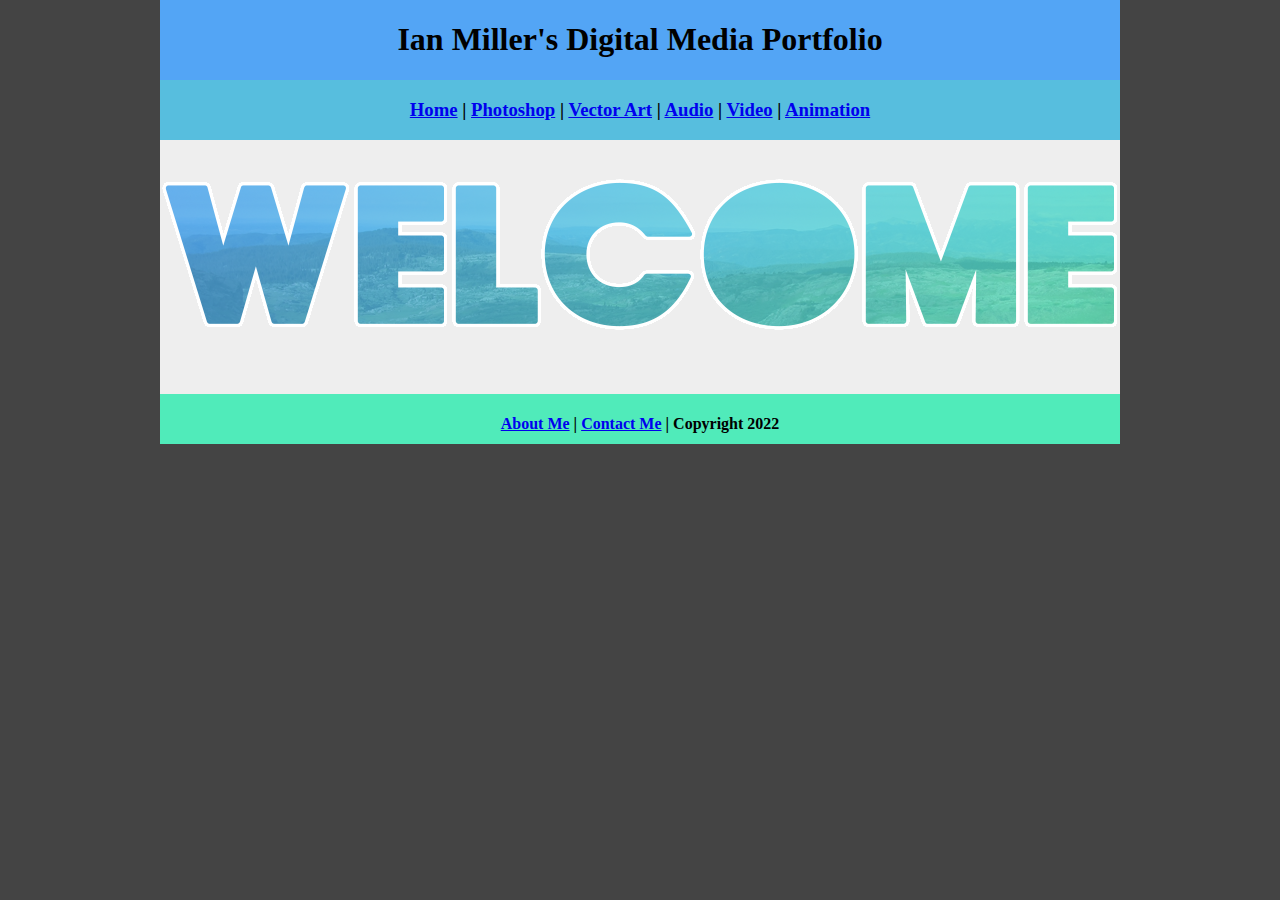
<file: index.html>
<!DOCTYPE html>
<html class="homePage">
<head>
	<!-- This is a comment! Text here will be ignored by the browser. -->
	<meta charset="UTF-8">
	<title>Ian Miller's Digital Media Portfolio</title>
	<link href="myCSS.css" rel="stylesheet" type="text/css">
</head>
<body>
<div class="container">
  <div class="header">
  	<h1>Ian Miller's Digital Media Portfolio</h1>
  </div>
  <div class="nav">
    <h3><a href="index.html">Home</a> | <a href="Raster/index.html">Photoshop</a> | <a href="Vector/index.html">Vector Art</a> | <a href="Audio/index.html">Audio</a> | <a href="Video/index.html">Video</a> | <a href="Animation/index.html">Animation</a></h3>
  </div>
  <div class="content">
	<img src="Raster/welcome.png" > 
	  </img>
	</div>
  <div class="footer">
    <h4><a href="aboutMe.html">About Me</a> | <a href=mailto:ianmill9598@granitesd.org?subject=Digital Media Portfolio>Contact Me</a> | Copyright 2022</h4>
  </div>
</div>
</body>
</html>
</file>
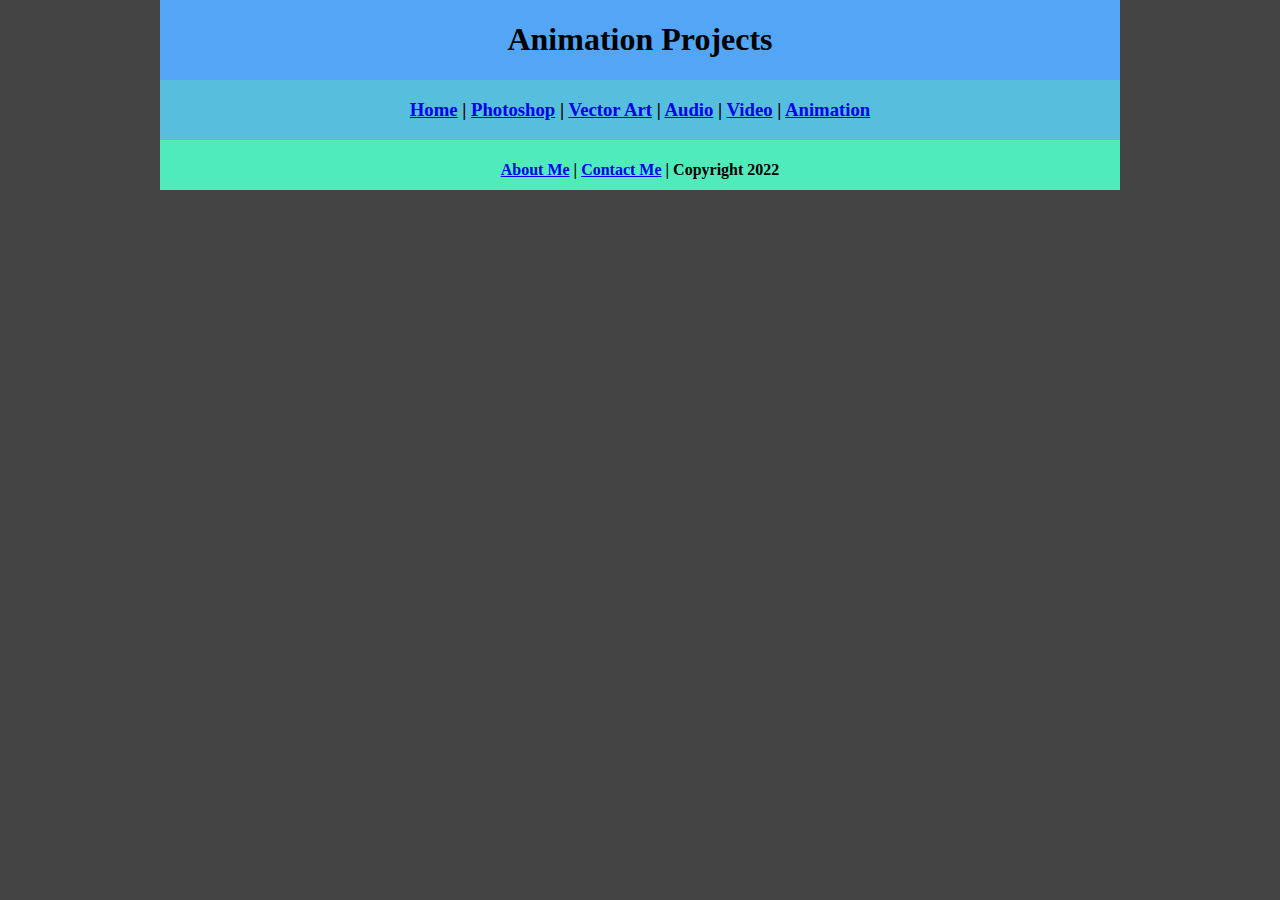
<file: Animation/index.html>
<!DOCTYPE html>
<html class="homePage">
<head>
	<!-- This is a comment! Text here will be ignored by the browser. -->
	<meta charset="UTF-8">
	<title>Animation</title>
	<link href="../myCSS.css" rel="stylesheet" type="text/css">
</head>
<body>
<div class="container">
  <div class="header">
  	<h1>Animation Projects</h1>
  </div>
  <div class="nav">
    <h3><a href="../index.html">Home</a> | <a href="../Raster/index.html">Photoshop</a> | <a href="../Vector/index.html">Vector Art</a> | <a href="../Audio/index.html">Audio</a> | <a href="../Video/index.html">Video</a> | <a href="index.html">Animation</a></h3>
  </div>
  <div class="content">
	
	</div>
  <div class="footer">
    <h4><a href="../aboutMe.html">About Me</a> | <a href=mailto:ianmill9598@granitesd.org?subject=Digital Media Portfolio>Contact Me</a> | Copyright 2022</h4>
  </div>
</div>
</body>
</html>
</file>
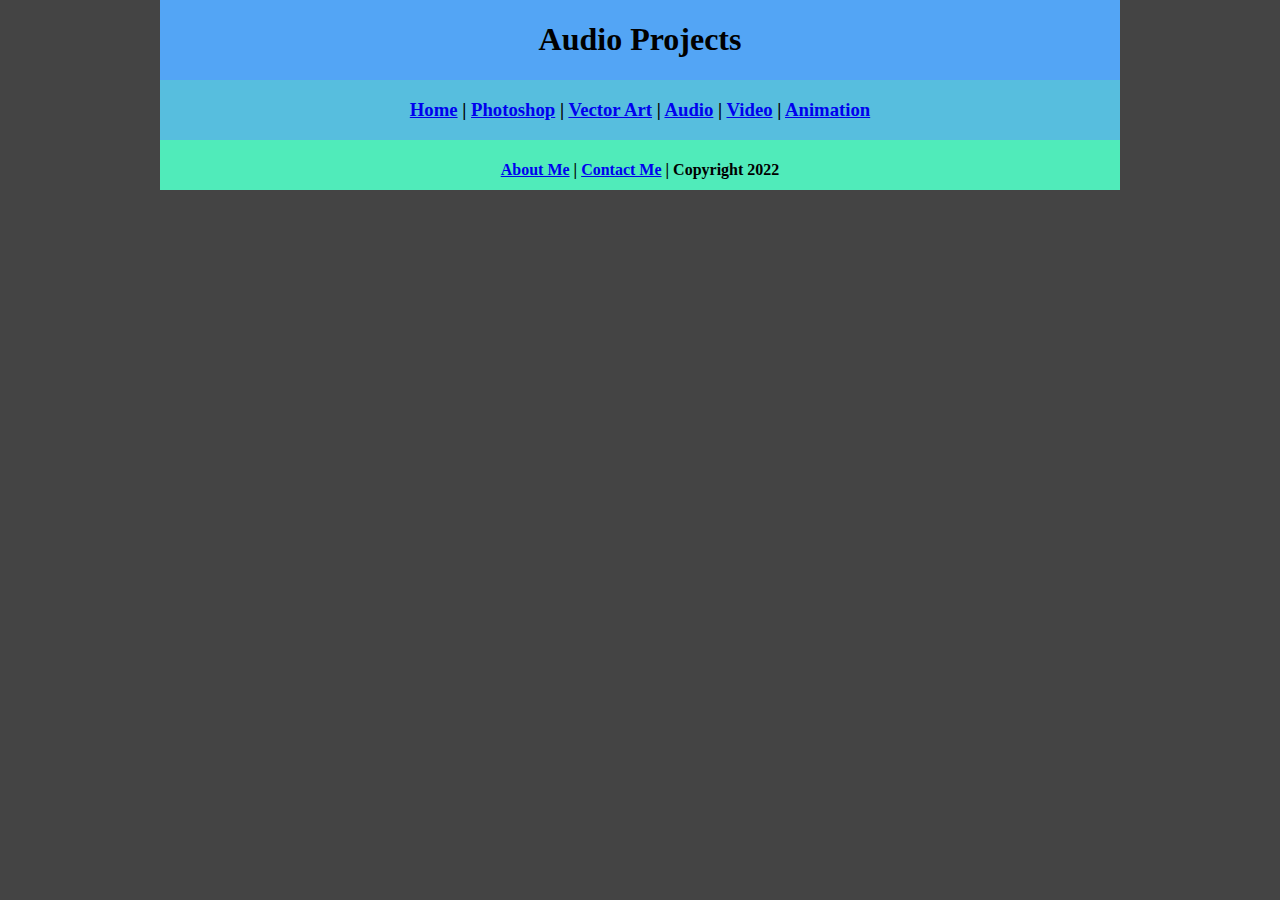
<file: Audio/index.html>
<!DOCTYPE html>
<html class="homePage">
<head>
	<!-- This is a comment! Text here will be ignored by the browser. -->
	<meta charset="UTF-8">
	<title>AUDIO</title>
	<link href="../myCSS.css" rel="stylesheet" type="text/css">
</head>
<body>
<div class="container">
  <div class="header">
  	<h1>Audio Projects</h1>
  </div>
  <div class="nav">
    <h3><a href="../index.html">Home</a> | <a href="../Raster/index.html">Photoshop</a> | <a href="../Vector/index.html">Vector Art</a> | <a href="index.html">Audio</a> | <a href="../Video/index.html">Video</a> | <a href="../Animation/index.html">Animation</a></h3>
  </div>
  <div class="content">
	
	</div>
  <div class="footer">
    <h4><a href="../aboutMe.html">About Me</a> | <a href=mailto:ianmill9598@granitesd.org?subject=Digital Media Portfolio>Contact Me</a> | Copyright 2022</h4>
  </div>
</div>
</body>
</html>
</file>
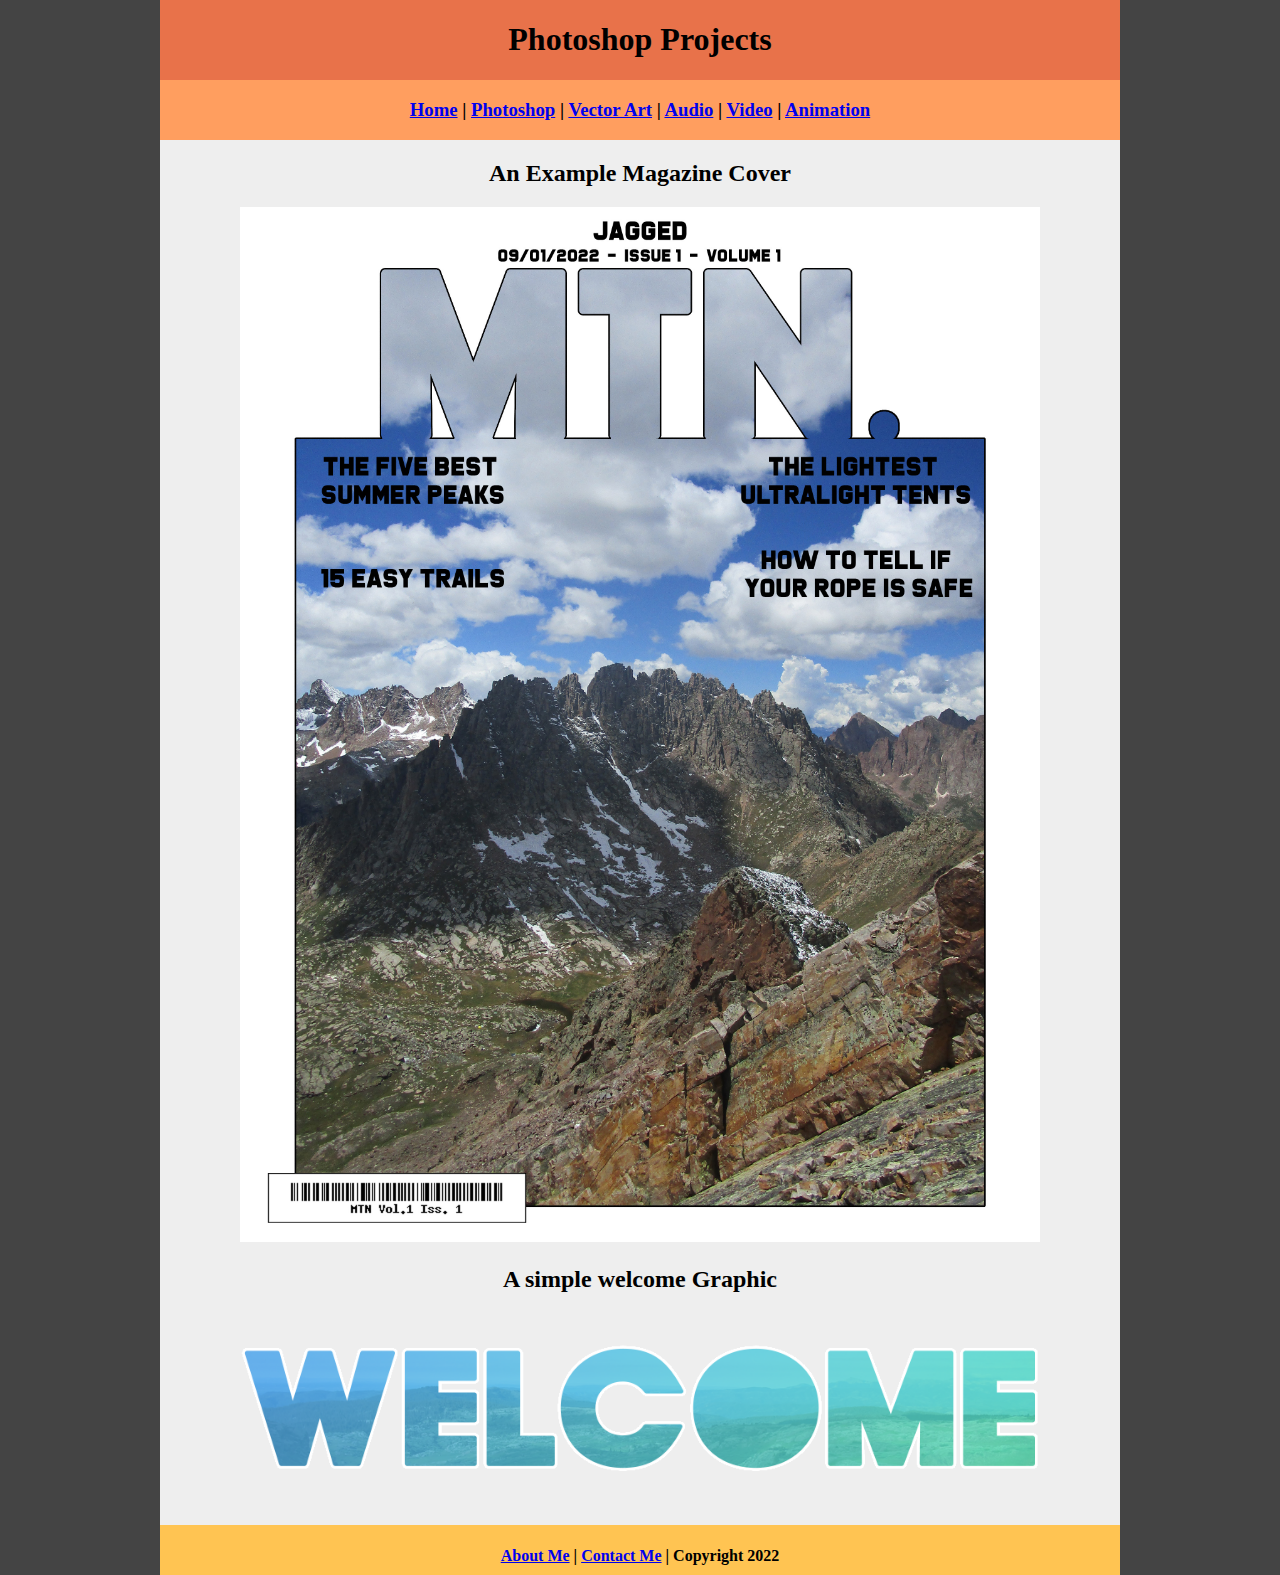
<file: Raster/index.html>
<!DOCTYPE html>
<html class="homePage">
<head>
	<!-- This is a comment! Text here will be ignored by the browser. -->
	<meta charset="UTF-8">
	<title>PHOTOSHOP PROJECTS</title>
	<link href="../myCSS.css" rel="stylesheet" type="text/css">
</head>
<body>
<div class="container">
  <div class="raster-header">
  	<h1>Photoshop Projects</h1>
  </div>
  <div class="raster-nav">
<h3><a href="../index.html">Home</a> | <a href="index.html">Photoshop</a> | <a href="../Vector/index.html">Vector Art</a> | <a href="../Audio/index.html">Audio</a> | <a href="../Video/index.html">Video</a> | <a href="../Animation/index.html">Animation</a></h3>  </div>
  <div class="content">
	  
	  <h2>An Example Magazine Cover</h2>
	<img src="Magazine-Cover.jpg" alt="My Magazne Cover Example" 
      width="800"
     title="My Magazine Cover With A picture of Jagged Mountain In Southern CO"> 
	  </img>
	<h2>A simple welcome Graphic</h2>
	<img src="welcome.png" alt="A simple welcome Graphic" 
      width="800"
     title="A simple welcome Graphic"> 
	  </img>
	
	</div>
  <div class="raster-footer">
    <h4><a href="../aboutMe.html">About Me</a> | <a href=mailto:ianmill9598@granitesd.org?subject=Digital Media Portfolio>Contact Me</a> | Copyright 2022</h4>
  </div>
</div>
</body>
</html>
</file>
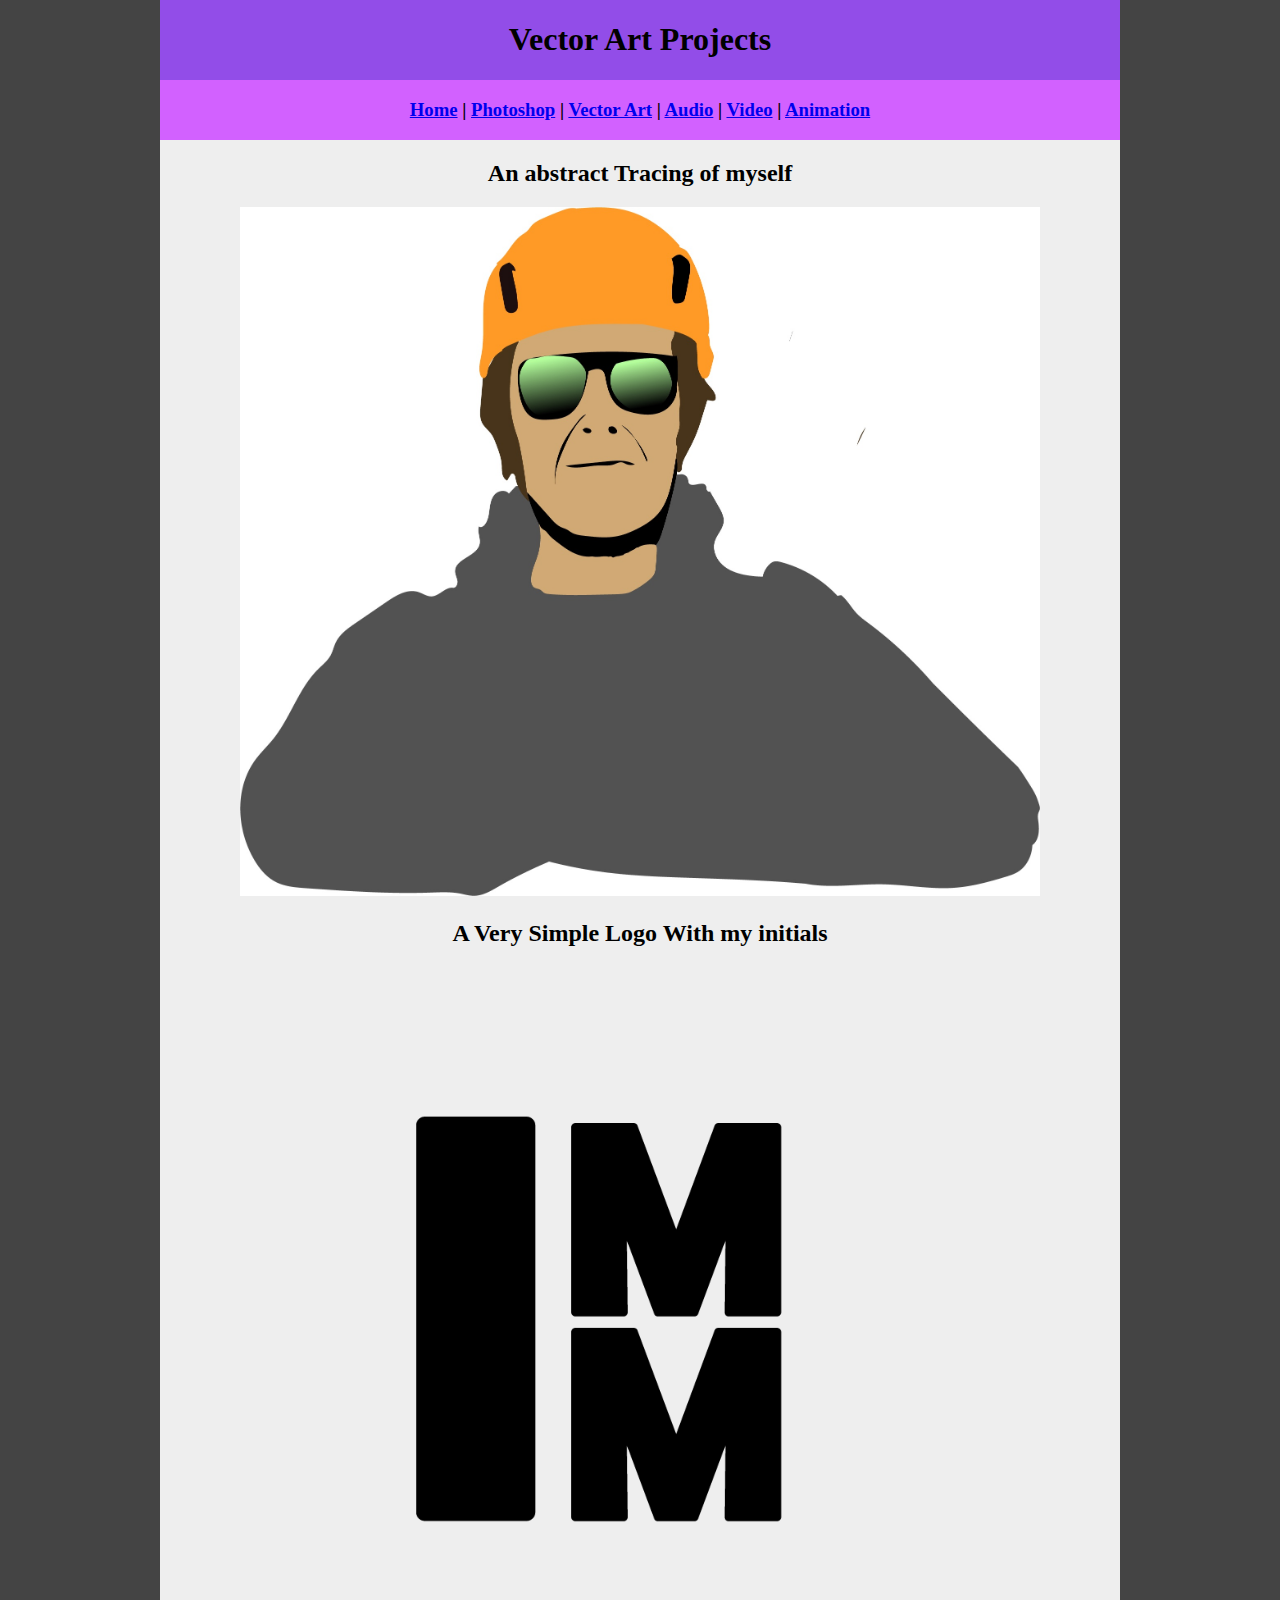
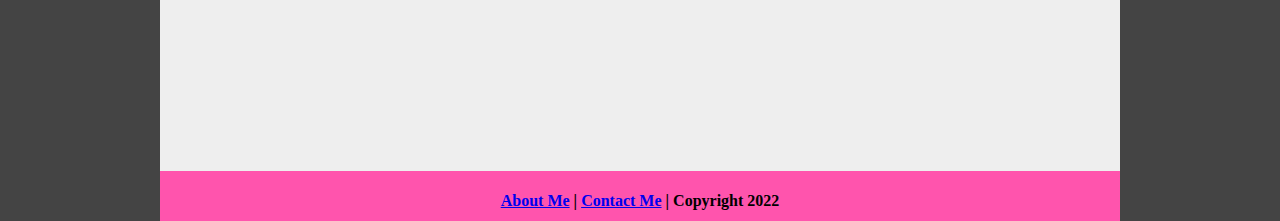
<file: Vector/index.html>
<!DOCTYPE html>
<html class="homePage">
<head>
	<!-- This is a comment! Text here will be ignored by the browser. -->
	<meta charset="UTF-8">
	<title>VECTOR</title>
	<link href="../myCSS.css" rel="stylesheet" type="text/css">
</head>
<body>
<div class="container">
  <div class="vector-header">
  	<h1>Vector Art Projects</h1>
  </div>
  <div class="vector-nav">
<h3><a href="../index.html">Home</a> | <a href="../Raster/index.html">Photoshop</a> | <a href="index.html">Vector Art</a> | <a href="../Audio/index.html">Audio</a> | <a href="../Video/index.html">Video</a> | <a href="../Animation/index.html">Animation</a></h3>  </div>
  <div class="content">
	<h2>An abstract Tracing of myself</h2>
	<img src="1666288220.61404.jpg" alt="An abstract Tracing of myself" 
      width="800"
     title="An abstract Tracing of myself"> 
	  </img>
	<h2>A Very Simple Logo With my initials</h2>
	<img src="Logo-01.png" alt="A Very Simple Logo With my initials" 
      width="800"
     title="A Very Simple Logo With my initials"> 
	  </img>
	
	</div>
  <div class="vector-footer">
    <h4><a href="../aboutMe.html">About Me</a> | <a href=mailto:ianmill9598@granitesd.org?subject=Digital Media Portfolio>Contact Me</a> | Copyright 2022</h4>
  </div>
</div>
</body>
</html>
</file>
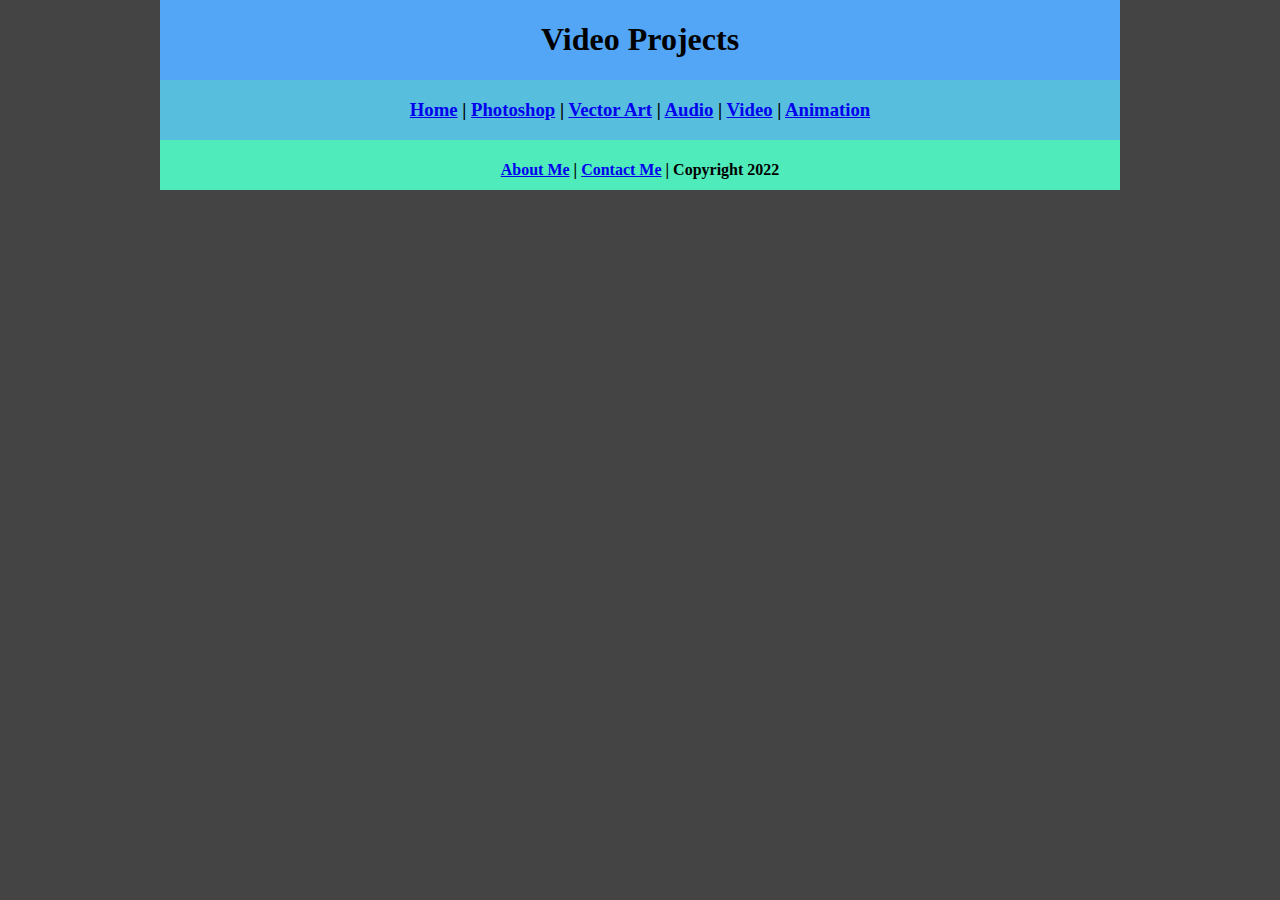
<file: Video/index.html>
<!DOCTYPE html>
<html class="homePage">
<head>
	<!-- This is a comment! Text here will be ignored by the browser. -->
	<meta charset="UTF-8">
	<title>VIDEO</title>
	<link href="../myCSS.css" rel="stylesheet" type="text/css">
</head>
<body>
<div class="container">
  <div class="header">
  	<h1>Video Projects</h1>
  </div>
  <div class="nav">
    <h3><a href="../index.html">Home</a> | <a href="../Raster/index.html">Photoshop</a> | <a href="../Vector/index.html">Vector Art</a> | <a href="../Audio/index.html">Audio</a> | <a href="index.html">Video</a> | <a href="../Animation/index.html">Animation</a></h3>
  </div>
  <div class="content">
	
	</div>
  <div class="footer">
    <h4><a href="../aboutMe.html">About Me</a> | <a href=mailto:ianmill9598@granitesd.org?subject=Digital Media Portfolio>Contact Me</a> | Copyright 2022</h4>
  </div>
</div>
</body>
</html>
</file>
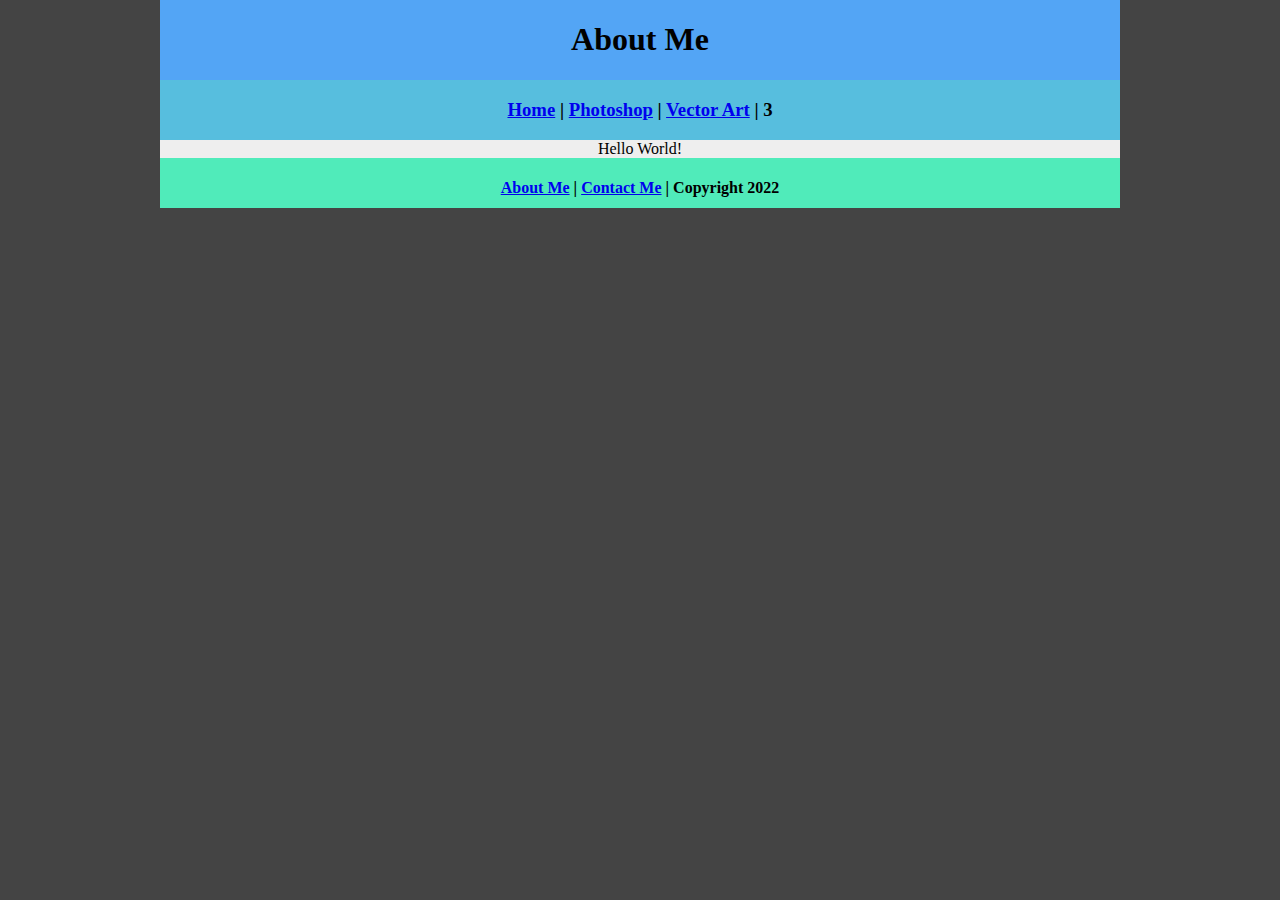
<file: aboutMe.html>
<!DOCTYPE html>
<html class="homePage">
<head>
	<!-- This is a comment! Text here will be ignored by the browser. -->
	<meta charset="UTF-8">
	<title>About Me</title>
	<link href="myCSS.css" rel="stylesheet" type="text/css">
</head>
<body>
<div class="container">
  <div class="header">
  	<h1>About Me</h1>
  </div>
  <div class="nav">
    <h3><a href="index.html">Home</a> | <a href="Raster/index.html">Photoshop</a> |  <a href="Vector/index.html">Vector Art</a>  | 3</h3>
	</div>
  <div class="content">Hello World!</div>
  <div class="footer">
    <h4><a href="aboutMe.html">About Me</a> | <a href=mailto:ianmill9598@granitesd.org?subject=Digital Media Portfolio>Contact Me</a> | Copyright 2022</h4>
  </div>
</div>
</body>
</html>
</file>
<file: myCSS.css>
@charset "UTF-8";
/* This is a comment! Text here will be ignored by the browser. */
body {
	margin: 0 auto;
}
.homePage {
	background: #444444;
}
.container {
	width: 960px;
	margin: 0 auto;
}
.header {
	background: #53A5F5;
	text-align: center;
	margin: 0px;
	padding: 5;
	float: left;
	width: 100%;
	height: 80px;
	
}
.nav {
	background: #57BEDE;
	margin: 0px;
	padding: 5;
	float: left;
	width: 100%;
	height: 60px;
	text-align: center;
}
.content {
	background: #EEEEEE;
	margin: 0px;
	float: left;
	width: 100%;
	text-align: center;
}
.footer {
	background: #50EBBA;
	margin: 0px;
	float: left;
	width: 100%;
	height: 50px;
	text-align: center;
}
.raster-header {
	background: #E8724A;
	text-align: center;
	margin: 0px;
	padding: 5;
	float: left;
	width: 100%;
	height: 80px;
}
.raster-nav {
	background: #FF9E5F;
	margin: 0px;
	padding: 5;
	float: left;
	width: 100%;
	height: 60px;
	text-align: center;
}
.raster-footer {
	background: #FFC452;
	margin: 0px;
	float: left;
	width: 100%;
	height: 50px;
	text-align: center;
}
.vector-header {
	background: #924DE8;
	text-align: center;
	margin: 0px;
	padding: 5;
	float: left;
	width: 100%;
	height: 80px;
}
.vector-nav {
	background: #D261FF;
	margin: 0px;
	padding: 5;
	float: left;
	width: 100%;
	height: 60px;
	text-align: center;
}
.vector-footer {
	background: #FF54AD;
	margin: 0px;
	float: left;
	width: 100%;
	height: 50px;
	text-align: center;
}
</file>
